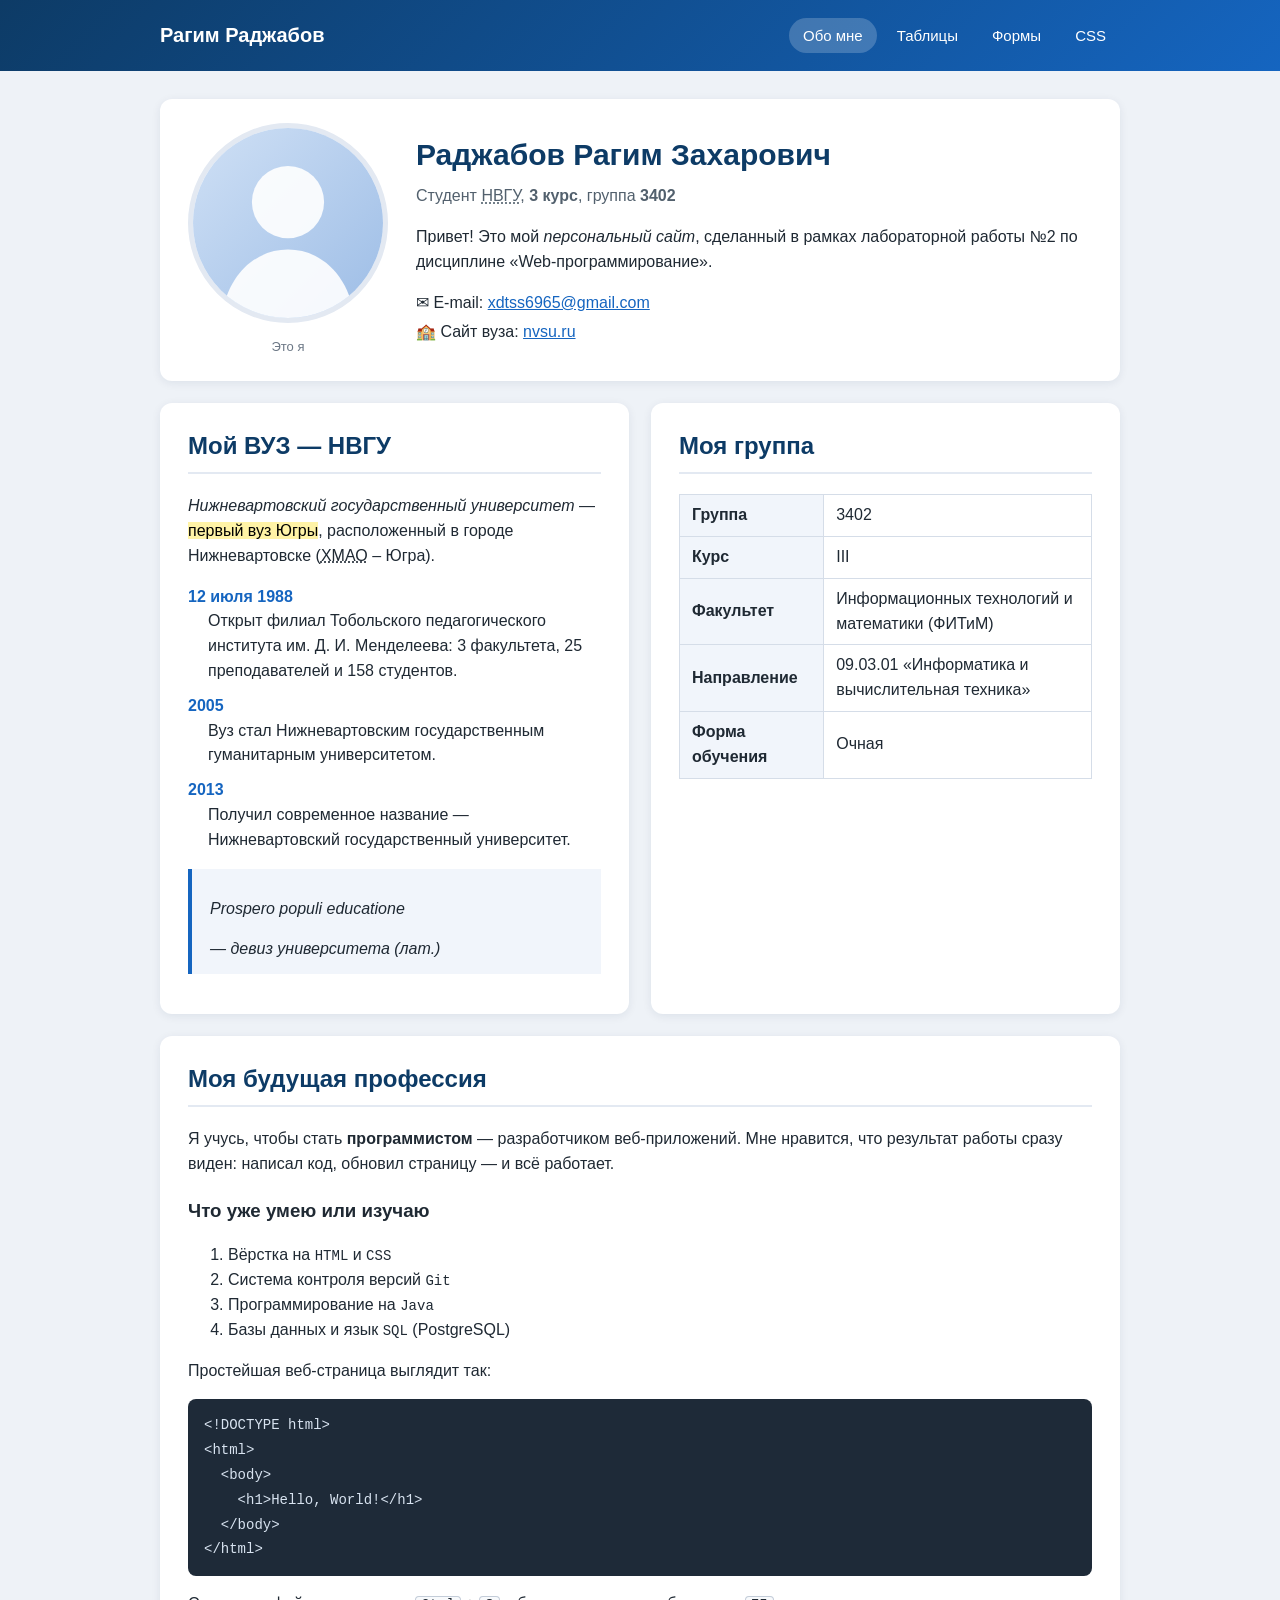
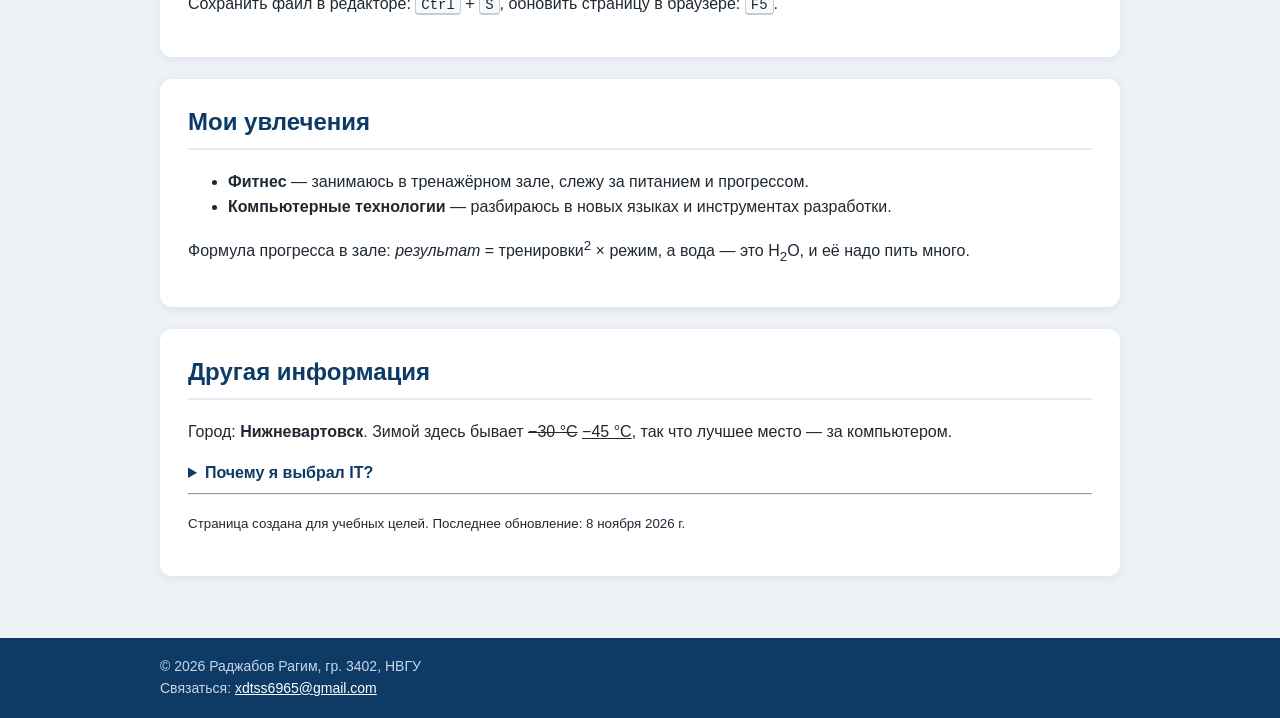
<file: index.html>
<!DOCTYPE html>
<html lang="ru">
<head>
  <meta charset="UTF-8">
  <meta name="viewport" content="width=device-width, initial-scale=1.0">
  <meta name="description" content="Персональная страница студента НВГУ Раджабова Рагима, группа 3402">
  <meta name="author" content="Раджабов Рагим Захарович">
  <title>Раджабов Рагим — страница студента НВГУ</title>
  <link rel="stylesheet" href="css/main.css">
</head>
<body>

  <!-- Шапка сайта с навигацией -->
  <header class="site-header">
    <div class="wrap">
      <a class="logo" href="index.html">Рагим Раджабов</a>
      <nav>
        <ul class="menu">
          <li><a class="active" href="index.html">Обо мне</a></li>
          <li><a href="tables.html">Таблицы</a></li>
          <li><a href="forms.html">Формы</a></li>
          <li><a href="css.html">CSS</a></li>
        </ul>
      </nav>
    </div>
  </header>

  <main class="wrap">

    <!-- 1. Чей сайт и фото студента -->
    <section class="card" id="about">
      <div class="profile">
        <figure>
          <img src="img/photo.svg" alt="Фото студента Раджабова Рагима" width="200" height="200">
          <figcaption>Это я</figcaption>
        </figure>
        <div>
          <h1>Раджабов Рагим Захарович</h1>
          <p class="subtitle">Студент <abbr title="Нижневартовский государственный университет">НВГУ</abbr>, <strong>3 курс</strong>, группа <b>3402</b></p>
          <p>Привет! Это мой <em>персональный сайт</em>, сделанный в рамках лабораторной работы №2 по дисциплине <q>Web-программирование</q>.</p>

          <!-- 2. Электронная почта и 3. ссылка на сайт вуза -->
          <ul class="contacts">
            <li>&#9993; E-mail: <a href="mailto:xdtss6965@gmail.com">xdtss6965@gmail.com</a></li>
            <li>&#127979; Сайт вуза: <a href="https://nvsu.ru" target="_blank" rel="noopener">nvsu.ru</a></li>
          </ul>
        </div>
      </div>
    </section>

    <div class="two-col">

      <!-- 4. Мой ВУЗ -->
      <article class="card" id="university">
        <h2>Мой ВУЗ — НВГУ</h2>
        <p><dfn>Нижневартовский государственный университет</dfn> — <mark>первый вуз Югры</mark>, расположенный в городе Нижневартовске (<abbr title="Ханты-Мансийский автономный округ">ХМАО</abbr>&nbsp;– Югра).</p>
        <dl class="timeline">
          <dt><time datetime="1988-07-12">12 июля 1988</time></dt>
          <dd>Открыт филиал Тобольского педагогического института им.&nbsp;Д.&nbsp;И.&nbsp;Менделеева: 3 факультета, 25 преподавателей и 158 студентов.</dd>
          <dt><time datetime="2005">2005</time></dt>
          <dd>Вуз стал Нижневартовским государственным гуманитарным университетом.</dd>
          <dt><time datetime="2013">2013</time></dt>
          <dd>Получил современное название — Нижневартовский государственный университет.</dd>
        </dl>
        <blockquote>
          <p>Prospero populi educatione</p>
          <footer>— девиз университета (<cite>лат.</cite>)</footer>
        </blockquote>
      </article>

      <!-- 5. Моя группа -->
      <article class="card" id="group">
        <h2>Моя группа</h2>
        <table class="facts">
          <caption hidden>Информация об учебной группе</caption>
          <tbody>
            <tr><th scope="row">Группа</th><td>3402</td></tr>
            <tr><th scope="row">Курс</th><td>III</td></tr>
            <tr><th scope="row">Факультет</th><td>Информационных технологий и математики (ФИТиМ)</td></tr>
            <tr><th scope="row">Направление</th><td>09.03.01 «Информатика и вычислительная техника»</td></tr>
            <tr><th scope="row">Форма обучения</th><td>Очная</td></tr>
          </tbody>
        </table>
      </article>

    </div>

    <!-- 6. Моя будущая профессия -->
    <section class="card" id="profession">
      <h2>Моя будущая профессия</h2>
      <p>Я учусь, чтобы стать <strong>программистом</strong> — разработчиком веб-приложений. Мне нравится, что результат работы сразу виден: написал код, обновил страницу — и всё работает.</p>
      <h3>Что уже умею или изучаю</h3>
      <ol>
        <li>Вёрстка на <code>HTML</code> и <code>CSS</code></li>
        <li>Система контроля версий <code>Git</code></li>
        <li>Программирование на <code>Java</code></li>
        <li>Базы данных и язык <code>SQL</code> (PostgreSQL)</li>
      </ol>
      <p>Простейшая веб-страница выглядит так:</p>
<pre><code>&lt;!DOCTYPE html&gt;
&lt;html&gt;
  &lt;body&gt;
    &lt;h1&gt;Hello, World!&lt;/h1&gt;
  &lt;/body&gt;
&lt;/html&gt;</code></pre>
      <p>Сохранить файл в редакторе: <kbd>Ctrl</kbd> + <kbd>S</kbd>, обновить страницу в браузере: <kbd>F5</kbd>.</p>
    </section>

    <!-- 7. Мои увлечения -->
    <section class="card" id="hobby">
      <h2>Мои увлечения</h2>
      <ul>
        <li><strong>Фитнес</strong> — занимаюсь в тренажёрном зале, слежу за питанием и прогрессом.</li>
        <li><strong>Компьютерные технологии</strong> — разбираюсь в новых языках и инструментах разработки.</li>
      </ul>
      <p>Формула прогресса в зале: <i>результат</i> = тренировки<sup>2</sup> &times; режим, а вода — это H<sub>2</sub>O, и её надо пить много.</p>
    </section>

    <!-- 8. Любая другая информация -->
    <section class="card" id="other">
      <h2>Другая информация</h2>
      <p>Город: <b>Нижневартовск</b>. Зимой здесь бывает <del>&minus;30&nbsp;°C</del> <ins>&minus;45&nbsp;°C</ins>, так что лучшее место — за компьютером.</p>
      <details>
        <summary>Почему я выбрал IT?</summary>
        <p>Потому что это профессия, которая позволяет создавать полезные вещи и работать из любой точки мира.</p>
      </details>
      <hr>
      <p><small>Страница создана для учебных целей. Последнее обновление: <time datetime="2026-11-08">8 ноября 2026 г.</time></small></p>
    </section>

  </main>

  <footer class="site-footer">
    <div class="wrap">
      <address>
        &copy; 2026 Раджабов Рагим, гр. 3402, НВГУ<br>
        Связаться: <a href="mailto:xdtss6965@gmail.com">xdtss6965@gmail.com</a>
      </address>
    </div>
  </footer>

</body>
</html>
</file>
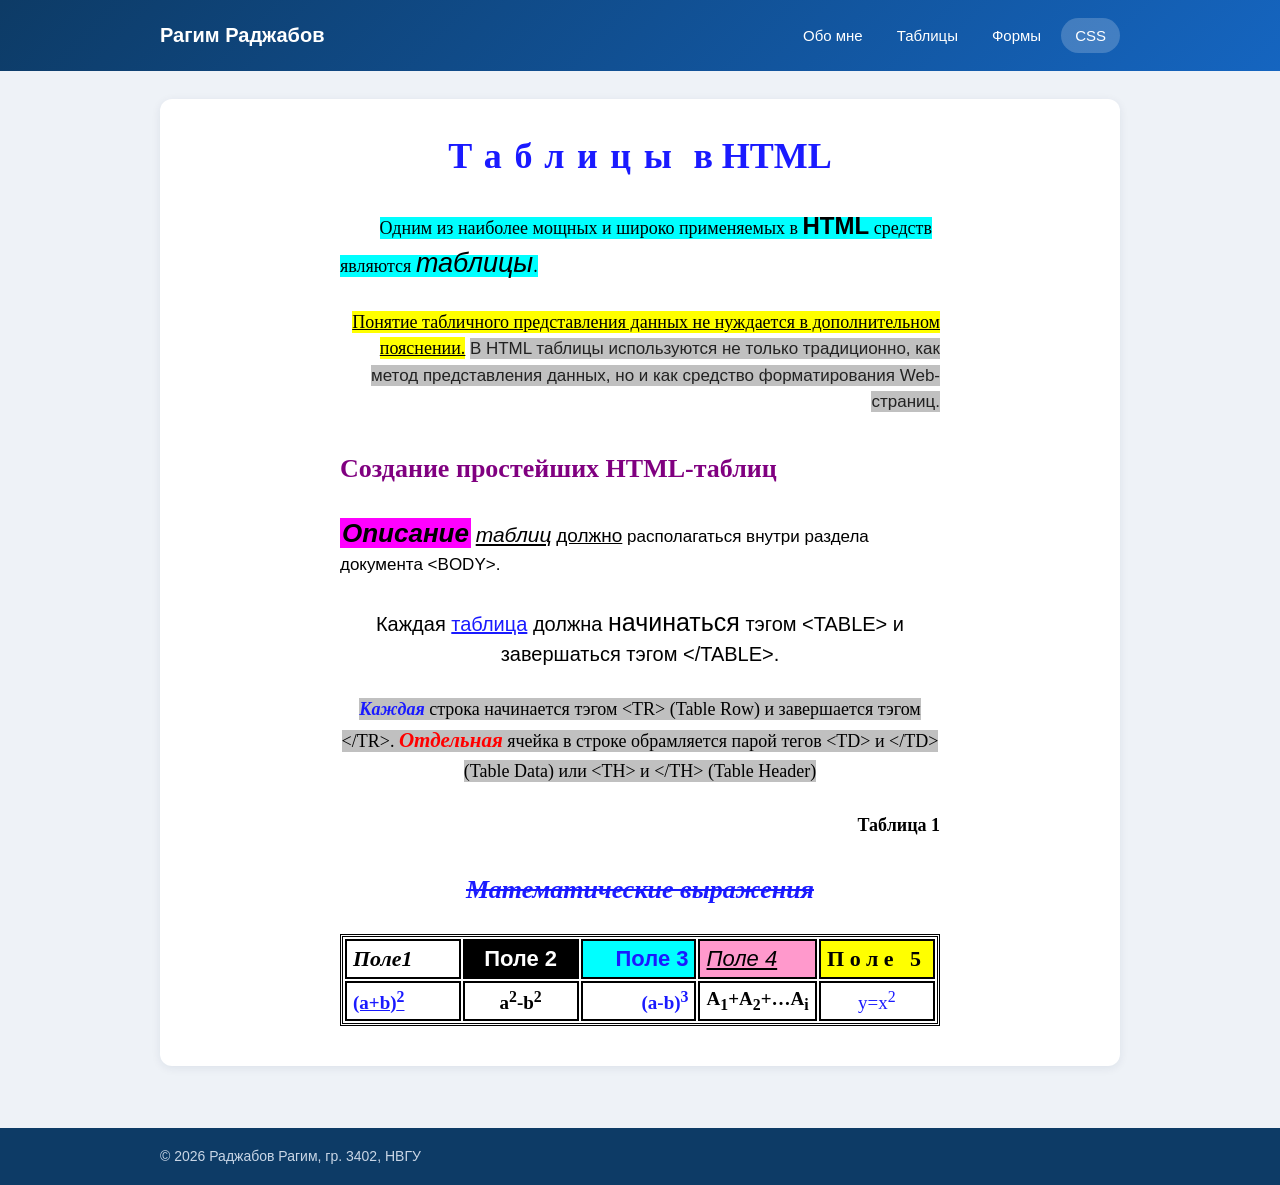
<file: css.html>
<!DOCTYPE html>
<html lang="ru">
<head>
  <meta charset="UTF-8">
  <meta name="viewport" content="width=device-width, initial-scale=1.0">
  <title>Таблицы в HTML — задание 3 (CSS)</title>

  <!-- Способ 3: ВНЕШНЯЯ таблица стилей (отдельный файл) -->
  <link rel="stylesheet" href="css/main.css">
  <link rel="stylesheet" href="css/task3.css">

  <!-- Способ 2: ВНУТРЕННЯЯ таблица стилей (тег style) -->
  <style>
    #doc h2 + p { margin-top: 0; }

    /* фон только под строками текста абзаца */
    .mark-lines {
      box-decoration-break: clone;
      -webkit-box-decoration-break: clone;
      padding: 1px 0;
    }

    .p-gray-block {
      display: inline;
      background-color: #c0c0c0;
      line-height: 1.6;
    }

    .descr {
      font-family: Verdana, Tahoma, Arial, sans-serif;
      font-size: 26px;
      font-weight: 900;
      font-style: italic;
      padding: 0 2px;
    }

    a.term { color: #1a1aff; }

    .math .h1 { text-align: left; font-style: italic; }
    .math .h3 { color: #1a1aff; }
    .math .h4 { font-style: italic; font-weight: normal; }
  </style>
</head>
<body>

  <header class="site-header">
    <div class="wrap">
      <a class="logo" href="index.html">Рагим Раджабов</a>
      <nav>
        <ul class="menu">
          <li><a href="index.html">Обо мне</a></li>
          <li><a href="tables.html">Таблицы</a></li>
          <li><a href="forms.html">Формы</a></li>
          <li><a class="active" href="css.html">CSS</a></li>
        </ul>
      </nav>
    </div>
  </header>

  <main class="wrap">
    <div class="card" style="padding: 0; overflow: hidden;">
      <div id="doc">

        <h1 id="main-title"><span class="spaced">Таблицы</span> в HTML</h1>

        <p class="para para-indent">
          <span class="bg-cyan mark-lines">Одним из наиболее мощных и широко применяемых в
          <!-- Способ 1: ВСТРОЕННЫЙ стиль (атрибут style) -->
          <b class="arial" style="font-size: 24px;">HTML</b> средств являются
          <i class="sans" style="font-size: 27px;">таблицы</i>.</span>
        </p>

        <p class="para right">
          <span class="bg-yellow underline mark-lines">Понятие табличного представления данных не нуждается в
          дополнительном пояснении.</span>
          <span class="bg-gray sans mark-lines" style="font-size: 17px; color: #222;">В HTML таблицы используются не только
          традиционно, как метод представления данных, но и как средство форматирования Web-страниц.</span>
        </p>

        <h2 id="subtitle">Создание простейших HTML-таблиц</h2>

        <p class="para sans" style="font-size: 17px;">
          <span class="descr bg-magenta">Описание</span>
          <i class="underline" style="font-size: 21px;">таблиц</i>
          <span class="underline" style="font-size: 19px;">должно</span>
          располагаться внутри раздела документа &lt;BODY&gt;.
        </p>

        <p class="para center sans" style="font-size: 20px;">
          Каждая <a class="term" href="#math-table">таблица</a> должна
          <span style="font-size: 25px;">начинаться</span> тэгом &lt;TABLE&gt; и завершаться
          тэгом &lt;/TABLE&gt;.
        </p>

        <p class="para center">
          <span class="p-gray-block mark-lines">
            <span class="accent-word blue">Каждая</span> строка начинается тэгом &lt;TR&gt; (Table Row) и завершается тэгом
            &lt;/TR&gt;. <span class="accent-word red" style="font-size: 21px;">Отдельная</span> ячейка в строке обрамляется парой тегов &lt;TD&gt; и &lt;/TD&gt;
            (Table Data) или &lt;TH&gt; и &lt;/TH&gt; (Table Header)
          </span>
        </p>

        <p class="table-label">Таблица 1</p>

        <table class="math" id="math-table">
          <caption class="corsiva">Математические выражения</caption>
          <tr>
            <th class="h1 corsiva">Поле1</th>
            <th class="bg-black arial center">Поле 2</th>
            <th class="h3 bg-cyan arial right">Поле 3</th>
            <th class="h4 bg-pink arial left underline">Поле 4</th>
            <th class="bg-yellow spaced center" style="font-family: 'Times New Roman', serif;">Поле 5</th>
          </tr>
          <tr>
            <td class="blue underline left">(a+b)<sup>2</sup></td>
            <td class="center">a<sup>2</sup>-b<sup>2</sup></td>
            <td class="blue right">(a-b)<sup>3</sup></td>
            <td class="left">A<sub>1</sub>+A<sub>2</sub>+&hellip;A<sub>i</sub></td>
            <td class="blue center" style="font-weight: normal;">y=x<sup>2</sup></td>
          </tr>
        </table>

      </div>
    </div>
  </main>

  <footer class="site-footer">
    <div class="wrap">&copy; 2026 Раджабов Рагим, гр. 3402, НВГУ</div>
  </footer>

</body>
</html>
</file>
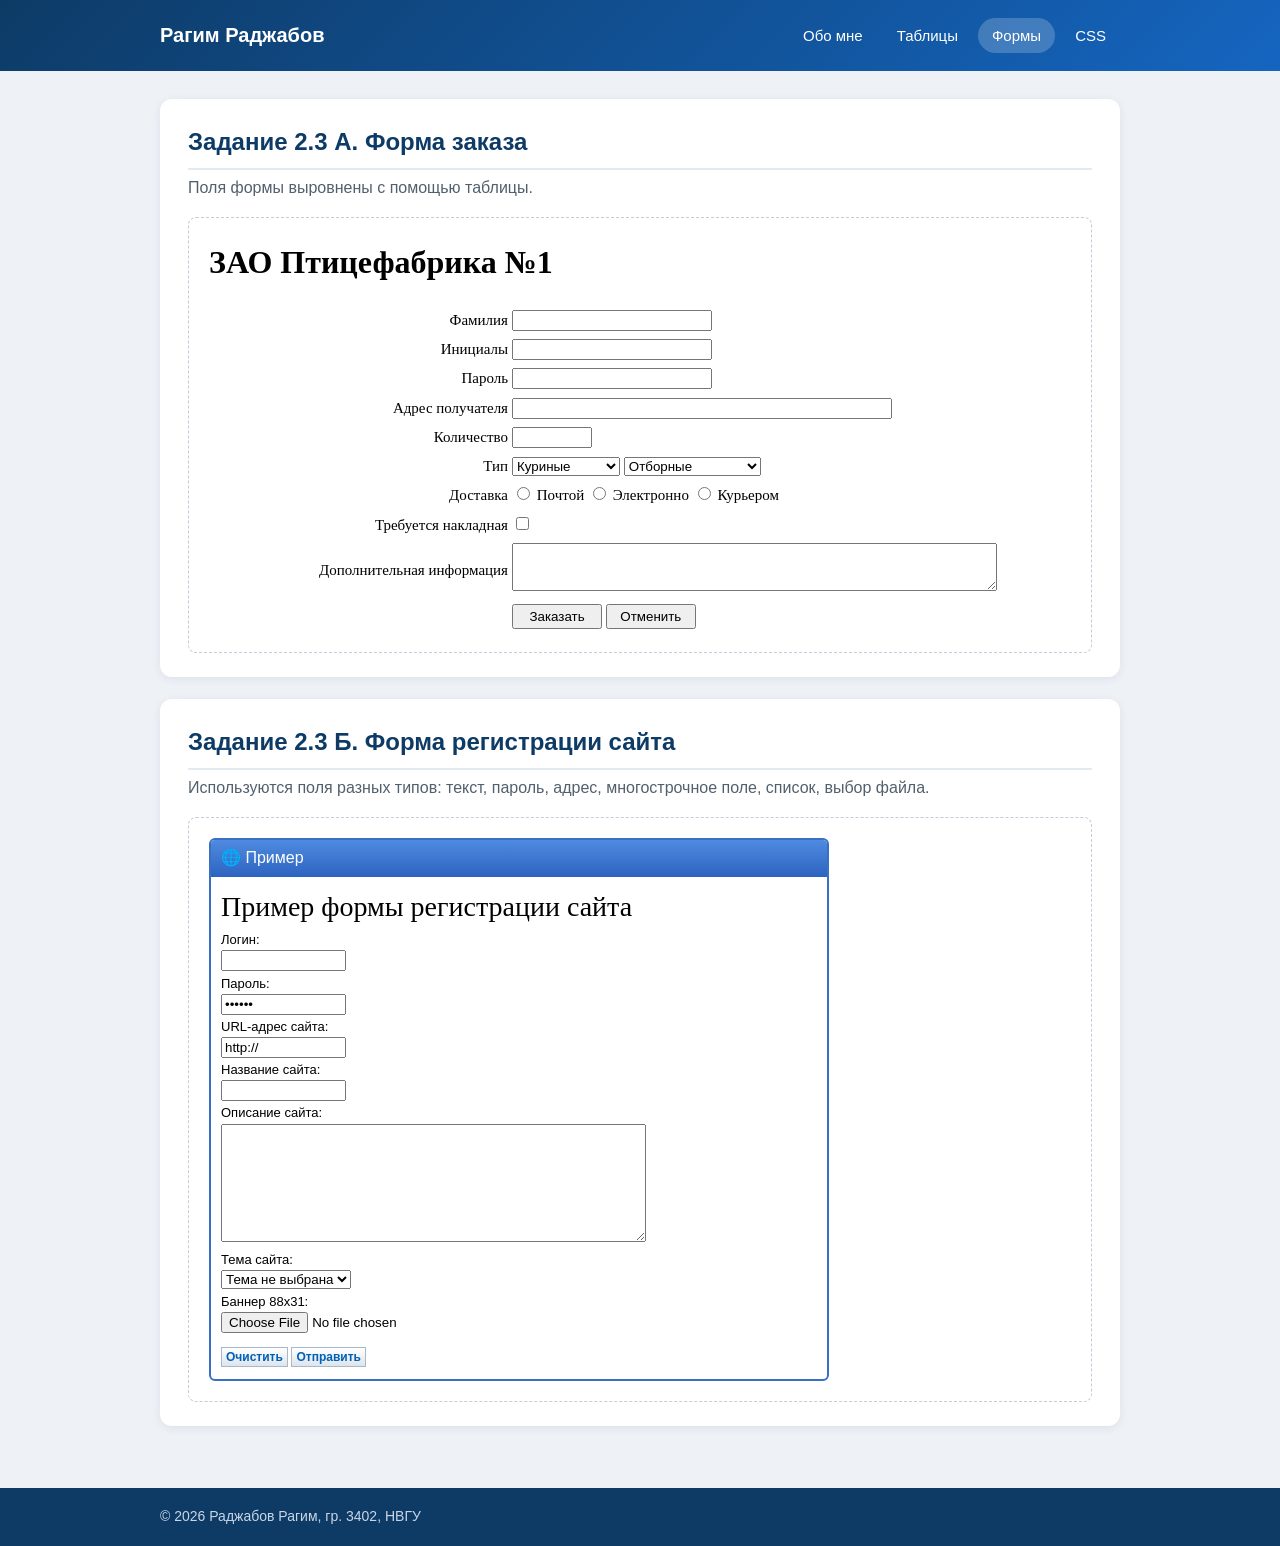
<file: forms.html>
<!DOCTYPE html>
<html lang="ru">
<head>
  <meta charset="UTF-8">
  <meta name="viewport" content="width=device-width, initial-scale=1.0">
  <title>Формы — задание 2.3</title>
  <link rel="stylesheet" href="css/main.css">
  <style>
    /* ---------- Форма А: ЗАО Птицефабрика №1 ---------- */
    .form-a { font-family: "Times New Roman", Times, serif; font-size: 15px; color: #000; }
    .form-a h1 { font-size: 32px; margin: 0 0 18px; }
    .form-a table { border-collapse: collapse; margin-left: 110px; }
    .form-a th { text-align: right; font-weight: normal; padding: 3px 4px 3px 0; white-space: nowrap; }
    .form-a td { padding: 3px 0; }
    .form-a input[type="text"], .form-a input[type="password"] { width: 200px; }
    .form-a input.wide  { width: 380px; }
    .form-a input.short { width: 80px; }
    .form-a textarea { width: 485px; height: 48px; }
    .form-a .buttons button { width: 90px; padding: 3px 0; }

    /* ---------- Форма Б: регистрация сайта ---------- */
    .form-b-window {
      width: 620px; border: 2px solid #3b6fc4; border-radius: 6px; overflow: hidden;
      font-family: Arial, Helvetica, sans-serif; font-size: 13px; color: #000; background: #fff;
    }
    .form-b-window .bar {
      background: linear-gradient(#4f8be0, #2c63bf); color: #fff; padding: 6px 10px; font-size: 16px;
    }
    .form-b { padding: 8px 10px 12px; }
    .form-b h1 { font-family: "Times New Roman", Times, serif; font-weight: normal; font-size: 28px; margin: 0; }
    .form-b label { display: block; margin-top: 2px; }
    .form-b input[type="text"], .form-b input[type="password"], .form-b input[type="url"] { width: 125px; }
    .form-b textarea { width: 425px; height: 118px; }
    .form-b .actions { margin-top: 14px; }
    .form-b .actions button {
      color: #0060b6; font-weight: bold; font-size: 12px;
      border: 1px solid #a9b8c8; background: linear-gradient(#ffffff, #dde4ec); padding: 2px 4px;
    }
  </style>
</head>
<body>

  <header class="site-header">
    <div class="wrap">
      <a class="logo" href="index.html">Рагим Раджабов</a>
      <nav>
        <ul class="menu">
          <li><a href="index.html">Обо мне</a></li>
          <li><a href="tables.html">Таблицы</a></li>
          <li><a class="active" href="forms.html">Формы</a></li>
          <li><a href="css.html">CSS</a></li>
        </ul>
      </nav>
    </div>
  </header>

  <main class="wrap">

    <!-- ===================== Форма А ===================== -->
    <section class="card">
      <h2 class="task-title">Задание 2.3 А. Форма заказа</h2>
      <p class="task-note">Поля формы выровнены с помощью таблицы.</p>
      <div class="demo form-a">
        <h1>ЗАО Птицефабрика №1</h1>
        <form action="#" method="post" name="order">
          <table>
            <tr>
              <th><label for="surname">Фамилия</label></th>
              <td><input type="text" id="surname" name="surname"></td>
            </tr>
            <tr>
              <th><label for="initials">Инициалы</label></th>
              <td><input type="text" id="initials" name="initials" maxlength="4"></td>
            </tr>
            <tr>
              <th><label for="pass-a">Пароль</label></th>
              <td><input type="password" id="pass-a" name="password"></td>
            </tr>
            <tr>
              <th><label for="address">Адрес получателя</label></th>
              <td><input type="text" id="address" name="address" class="wide"></td>
            </tr>
            <tr>
              <th><label for="amount">Количество</label></th>
              <td><input type="text" id="amount" name="amount" class="short"></td>
            </tr>
            <tr>
              <th>Тип</th>
              <td>
                <select name="kind" aria-label="Вид яиц">
                  <option selected>Куриные</option>
                  <option>Перепелиные</option>
                  <option>Утиные</option>
                </select>
                <select name="grade" aria-label="Категория">
                  <option selected>Отборные</option>
                  <option>Высшая категория</option>
                  <option>Первая категория</option>
                  <option>Вторая категория</option>
                </select>
              </td>
            </tr>
            <tr>
              <th>Доставка</th>
              <td>
                <label><input type="radio" name="delivery" value="post"> Почтой</label>
                <label><input type="radio" name="delivery" value="electronic"> Электронно</label>
                <label><input type="radio" name="delivery" value="courier"> Курьером</label>
              </td>
            </tr>
            <tr>
              <th><label for="invoice">Требуется накладная</label></th>
              <td><input type="checkbox" id="invoice" name="invoice"></td>
            </tr>
            <tr>
              <th><label for="info">Дополнительная информация</label></th>
              <td><textarea id="info" name="info"></textarea></td>
            </tr>
            <tr class="buttons">
              <th></th>
              <td style="padding-left:0">
                <button type="submit">Заказать</button>
                <button type="reset">Отменить</button>
              </td>
            </tr>
          </table>
        </form>
      </div>
    </section>

    <!-- ===================== Форма Б ===================== -->
    <section class="card">
      <h2 class="task-title">Задание 2.3 Б. Форма регистрации сайта</h2>
      <p class="task-note">Используются поля разных типов: текст, пароль, адрес, многострочное поле, список, выбор файла.</p>
      <div class="demo">
        <div class="form-b-window">
          <div class="bar">&#127760; Пример</div>
          <form class="form-b" action="#" method="post" enctype="multipart/form-data" name="register">
            <h1>Пример формы регистрации сайта</h1>

            <label for="login">Логин:</label>
            <input type="text" id="login" name="login">

            <label for="pass-b">Пароль:</label>
            <input type="password" id="pass-b" name="password" value="123456">

            <label for="url">URL-адрес сайта:</label>
            <input type="text" id="url" name="url" value="http://">

            <label for="sitename">Название сайта:</label>
            <input type="text" id="sitename" name="sitename">

            <label for="descr">Описание сайта:</label>
            <textarea id="descr" name="description"></textarea>

            <label for="theme">Тема сайта:</label>
            <select id="theme" name="theme">
              <option selected>Тема не выбрана</option>
              <option>Образование</option>
              <option>Новости</option>
              <option>Развлечения</option>
              <option>Спорт</option>
              <option>Технологии</option>
            </select>

            <label for="banner">Баннер 88x31:</label>
            <input type="file" id="banner" name="banner" accept="image/*">

            <div class="actions">
              <button type="reset">Очистить</button>
              <button type="submit">Отправить</button>
            </div>
          </form>
        </div>
      </div>
    </section>

  </main>

  <footer class="site-footer">
    <div class="wrap">&copy; 2026 Раджабов Рагим, гр. 3402, НВГУ</div>
  </footer>

</body>
</html>
</file>
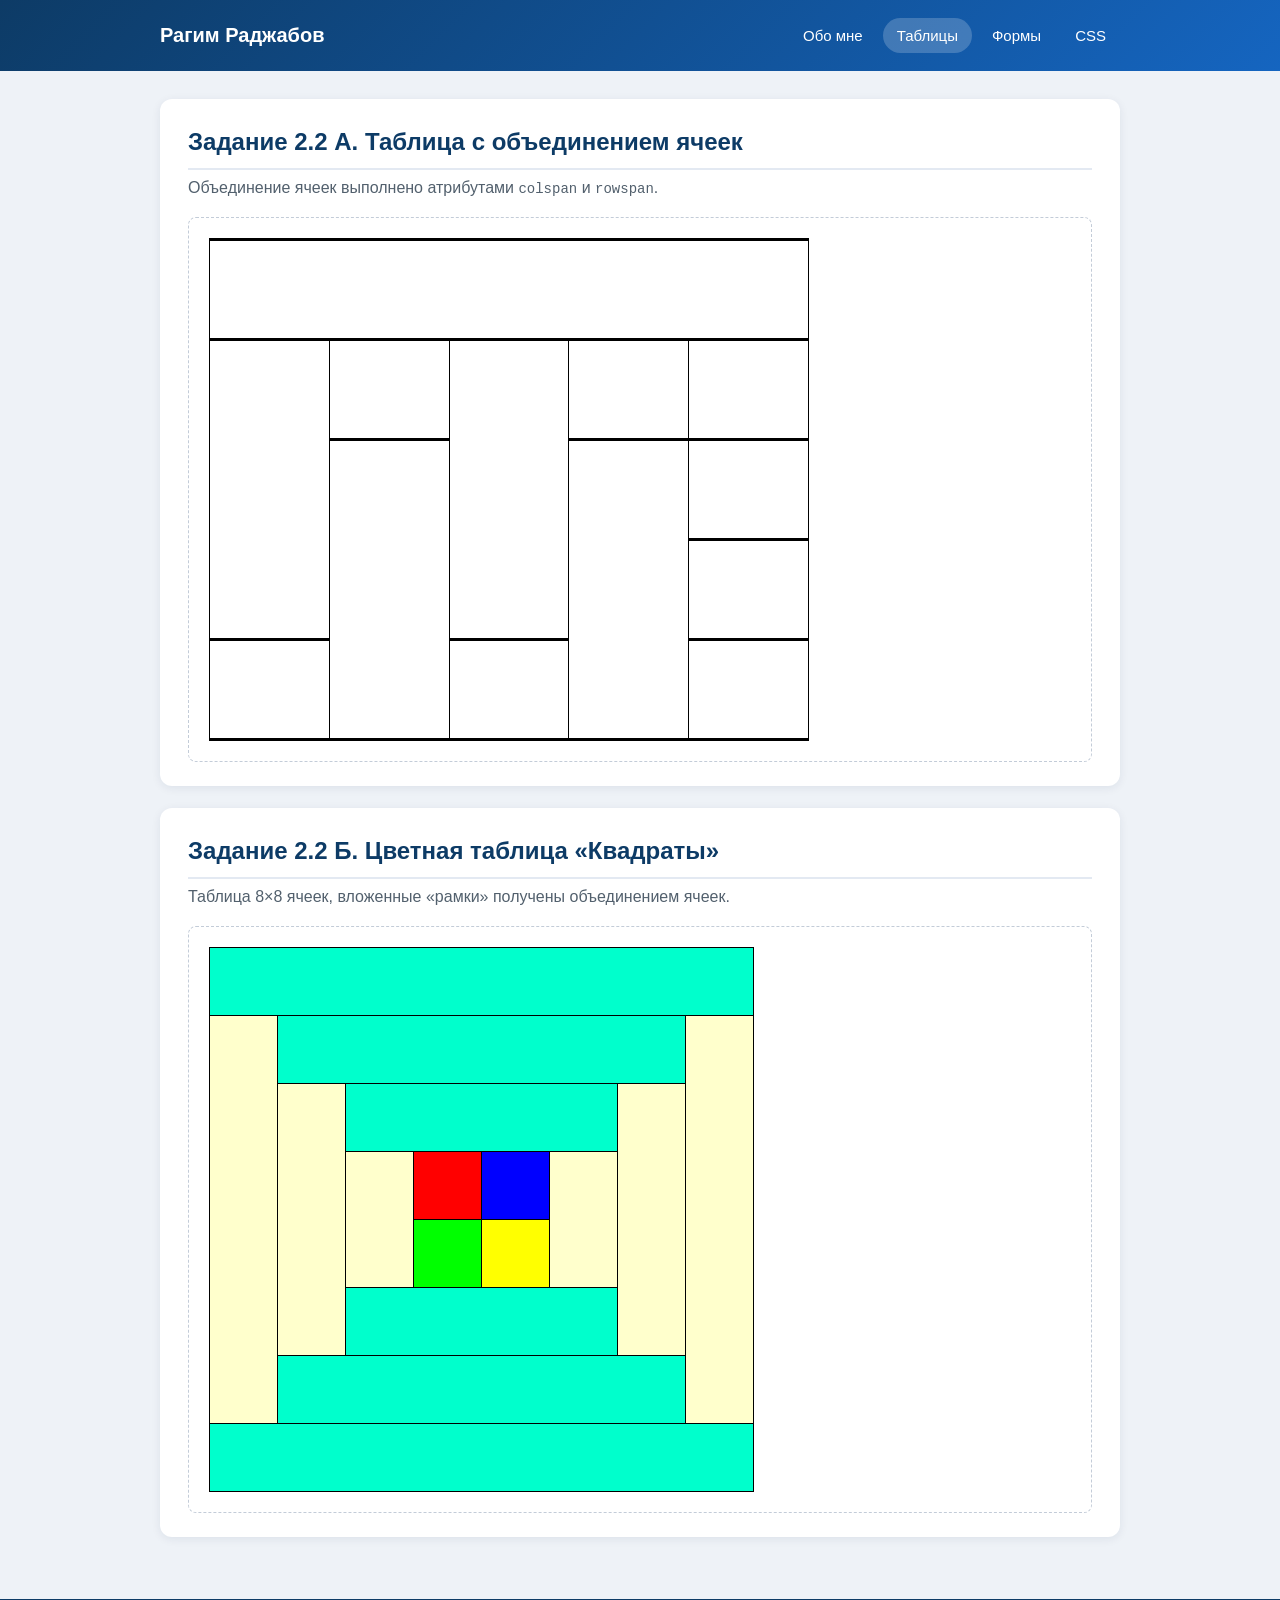
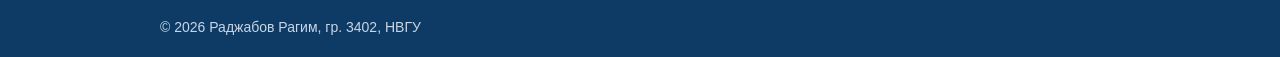
<file: tables.html>
<!DOCTYPE html>
<html lang="ru">
<head>
  <meta charset="UTF-8">
  <meta name="viewport" content="width=device-width, initial-scale=1.0">
  <title>Таблицы — задание 2.2</title>
  <link rel="stylesheet" href="css/main.css">
  <style>
    /* ---------- Таблица А ---------- */
    .table-a {
      border-collapse: collapse;
      width: 600px;
    }
    .table-a td {
      height: 100px;
      border-left: 1px solid #000;
      border-right: 1px solid #000;
      border-top: 3px solid #000;
      border-bottom: 3px solid #000;
    }

    /* ---------- Таблица Б ---------- */
    .table-b {
      border-collapse: collapse;
    }
    .table-b td {
      width: 68px;
      height: 68px;
      border: 1px solid #000;
      padding: 0;
    }
    .table-b .aqua   { background: #00ffcc; }
    .table-b .cream  { background: #ffffcc; }
    .table-b .red    { background: #ff0000; }
    .table-b .blue   { background: #0000ff; }
    .table-b .green  { background: #00ff00; }
    .table-b .yellow { background: #ffff00; }
  </style>
</head>
<body>

  <header class="site-header">
    <div class="wrap">
      <a class="logo" href="index.html">Рагим Раджабов</a>
      <nav>
        <ul class="menu">
          <li><a href="index.html">Обо мне</a></li>
          <li><a class="active" href="tables.html">Таблицы</a></li>
          <li><a href="forms.html">Формы</a></li>
          <li><a href="css.html">CSS</a></li>
        </ul>
      </nav>
    </div>
  </header>

  <main class="wrap">

    <section class="card">
      <h2 class="task-title">Задание 2.2 А. Таблица с объединением ячеек</h2>
      <p class="task-note">Объединение ячеек выполнено атрибутами <code>colspan</code> и <code>rowspan</code>.</p>
      <div class="demo">
        <table class="table-a">
          <tr>
            <td colspan="5"></td>
          </tr>
          <tr>
            <td rowspan="3"></td>
            <td></td>
            <td rowspan="3"></td>
            <td></td>
            <td></td>
          </tr>
          <tr>
            <td rowspan="3"></td>
            <td rowspan="3"></td>
            <td></td>
          </tr>
          <tr>
            <td></td>
          </tr>
          <tr>
            <td></td>
            <td></td>
            <td></td>
          </tr>
        </table>
      </div>
    </section>

    <section class="card">
      <h2 class="task-title">Задание 2.2 Б. Цветная таблица «Квадраты»</h2>
      <p class="task-note">Таблица 8&times;8 ячеек, вложенные «рамки» получены объединением ячеек.</p>
      <div class="demo">
        <table class="table-b">
          <tr>
            <td colspan="8" class="aqua"></td>
          </tr>
          <tr>
            <td rowspan="6" class="cream"></td>
            <td colspan="6" class="aqua"></td>
            <td rowspan="6" class="cream"></td>
          </tr>
          <tr>
            <td rowspan="4" class="cream"></td>
            <td colspan="4" class="aqua"></td>
            <td rowspan="4" class="cream"></td>
          </tr>
          <tr>
            <td rowspan="2" class="cream"></td>
            <td class="red"></td>
            <td class="blue"></td>
            <td rowspan="2" class="cream"></td>
          </tr>
          <tr>
            <td class="green"></td>
            <td class="yellow"></td>
          </tr>
          <tr>
            <td colspan="4" class="aqua"></td>
          </tr>
          <tr>
            <td colspan="6" class="aqua"></td>
          </tr>
          <tr>
            <td colspan="8" class="aqua"></td>
          </tr>
        </table>
      </div>
    </section>

  </main>

  <footer class="site-footer">
    <div class="wrap">&copy; 2026 Раджабов Рагим, гр. 3402, НВГУ</div>
  </footer>

</body>
</html>
</file>
<file: css/main.css>
/* Общие стили сайта (страницы: о студенте, таблицы, формы) */
* { box-sizing: border-box; }

body {
  margin: 0;
  font-family: "Segoe UI", Arial, sans-serif;
  font-size: 16px;
  line-height: 1.55;
  color: #1f2933;
  background: #eef2f7;
}

a { color: #1565c0; }
a:hover { color: #0d47a1; }

/* ---------- шапка и меню ---------- */
.site-header {
  background: linear-gradient(135deg, #0d3b66, #1565c0);
  color: #fff;
  padding: 18px 0;
}
.site-header .wrap { display: flex; align-items: center; justify-content: space-between; flex-wrap: wrap; gap: 12px; }
.logo { font-weight: 700; font-size: 20px; color: #fff; text-decoration: none; }
.menu { list-style: none; margin: 0; padding: 0; display: flex; gap: 6px; flex-wrap: wrap; }
.menu a {
  display: block; padding: 6px 14px; border-radius: 18px;
  color: #fff; text-decoration: none; font-size: 15px;
}
.menu a:hover, .menu a.active { background: rgba(255, 255, 255, .2); }

.wrap { max-width: 1000px; margin: 0 auto; padding: 0 20px; }

main.wrap { padding-top: 28px; padding-bottom: 40px; }

.card {
  background: #fff;
  border-radius: 12px;
  box-shadow: 0 2px 10px rgba(15, 40, 80, .08);
  padding: 24px 28px;
  margin-bottom: 22px;
}
.card h2 { margin-top: 0; color: #0d3b66; border-bottom: 2px solid #e3e9f2; padding-bottom: 8px; }

/* ---------- страница о студенте ---------- */
.profile { display: flex; gap: 28px; align-items: center; flex-wrap: wrap; }
.profile > div { flex: 1; min-width: 280px; }
.profile figure { margin: 0; text-align: center; }
.profile img {
  width: 200px; height: 200px; object-fit: cover;
  border-radius: 50%; border: 5px solid #e3e9f2;
}
.profile figcaption { font-size: 13px; color: #6b7785; margin-top: 6px; }
.profile h1 { margin: 0 0 6px; font-size: 30px; color: #0d3b66; }
.profile .subtitle { margin: 0 0 12px; color: #52606d; }

.contacts { margin: 0; padding: 0; list-style: none; }
.contacts li { margin: 4px 0; }

.facts { width: 100%; border-collapse: collapse; margin-top: 10px; }
.facts th, .facts td { border: 1px solid #d5dde8; padding: 8px 12px; text-align: left; }
.facts th { background: #f1f5fb; width: 35%; }

dl.timeline dt { font-weight: 700; color: #1565c0; }
dl.timeline dd { margin: 0 0 10px 20px; }

blockquote {
  margin: 16px 0; padding: 12px 18px;
  border-left: 4px solid #1565c0; background: #f1f5fb; font-style: italic;
}

code, kbd { font-family: Consolas, "Courier New", monospace; font-size: 14px; }
kbd { border: 1px solid #c3ccd8; border-bottom-width: 2px; border-radius: 4px; padding: 0 5px; background: #f8fafc; }
pre { background: #1e2a38; color: #d8e3f0; padding: 14px 16px; border-radius: 8px; overflow-x: auto; }

mark { background: #fff3a6; }

details { margin-top: 10px; }
summary { cursor: pointer; font-weight: 600; color: #0d3b66; }

.two-col { display: grid; grid-template-columns: 1fr 1fr; gap: 22px; }
@media (max-width: 760px) { .two-col { grid-template-columns: 1fr; } }

/* ---------- подвал ---------- */
.site-footer { background: #0d3b66; color: #c9d6e6; padding: 18px 0; font-size: 14px; }
.site-footer a { color: #fff; }
.site-footer address { font-style: normal; }

/* ---------- страницы заданий ---------- */
.task-title { margin: 0 0 6px; }
.task-note { color: #52606d; margin-top: 0; }
.demo { background: #fff; padding: 20px; border: 1px dashed #c3ccd8; border-radius: 8px; overflow-x: auto; }
</file>
<file: css/task3.css>
/* ВНЕШНЯЯ таблица стилей для задания 3 «Таблицы в HTML».
   Подключается тегом <link rel="stylesheet" href="css/task3.css"> */

/* ---------- id ---------- */
#doc {
  width: 680px;
  margin: 0 auto;
  padding: 30px 40px 40px;
  background: #fff;
  font-family: "Times New Roman", Times, serif;
  font-size: 18px;
  color: #000;
}

#main-title {
  text-align: center;
  color: #1a1aff;
  font-size: 36px;
  font-weight: bold;
  margin: 0 0 24px;
}

#subtitle {
  color: #800080;
  font-size: 26px;
  font-weight: bold;
  margin: 34px 0 26px;
  border: none;
  padding: 0;
}

/* ---------- классы ---------- */
.spaced { letter-spacing: 0.35em; }
.math .spaced { letter-spacing: 0.25em; }          /* разреженный текст */

.sans   { font-family: Verdana, Tahoma, Arial, sans-serif; }
.arial  { font-family: Arial, Helvetica, sans-serif; }
.corsiva { font-family: "Monotype Corsiva", "Brush Script MT", "Segoe Script", cursive; }

.bg-cyan    { background-color: #00ffff; }
.bg-yellow  { background-color: #ffff00; }
.bg-gray    { background-color: #c0c0c0; }
.bg-magenta { background-color: #ff00ff; }
.bg-pink    { background-color: #ff99cc; }
.bg-black   { background-color: #000; color: #fff; }

.underline { text-decoration: underline; }
.strike    { text-decoration: line-through; }

.blue { color: #1a1aff; }
.red  { color: #ff0000; }

.right  { text-align: right; }
.center { text-align: center; }
.left   { text-align: left; }

/* блоки абзацев */
.para { margin: 0 0 26px; line-height: 1.45; }
.para-indent { text-indent: 2.2em; }

/* выделения внутри абзацев */
.accent-word { font-weight: bold; font-style: italic; }
.tag-text    { font-family: Verdana, Tahoma, Arial, sans-serif; }

/* ---------- таблица ---------- */
.table-label { text-align: right; font-weight: bold; margin: 0 0 30px; }

.math {
  width: 100%;
  border: 3px double #000;
  border-collapse: separate;
  border-spacing: 2px;
}
.math caption {
  color: #1a1aff;
  font-size: 26px;
  font-weight: bold;
  font-style: italic;
  text-decoration: line-through;
  padding-bottom: 24px;
}
.math th, .math td {
  border: 2px solid #000;
  padding: 1px 6px;
  width: 20%;
  white-space: nowrap;
}
.math th { font-size: 22px; }
.math td { font-size: 19px; font-weight: bold; }
</file>
